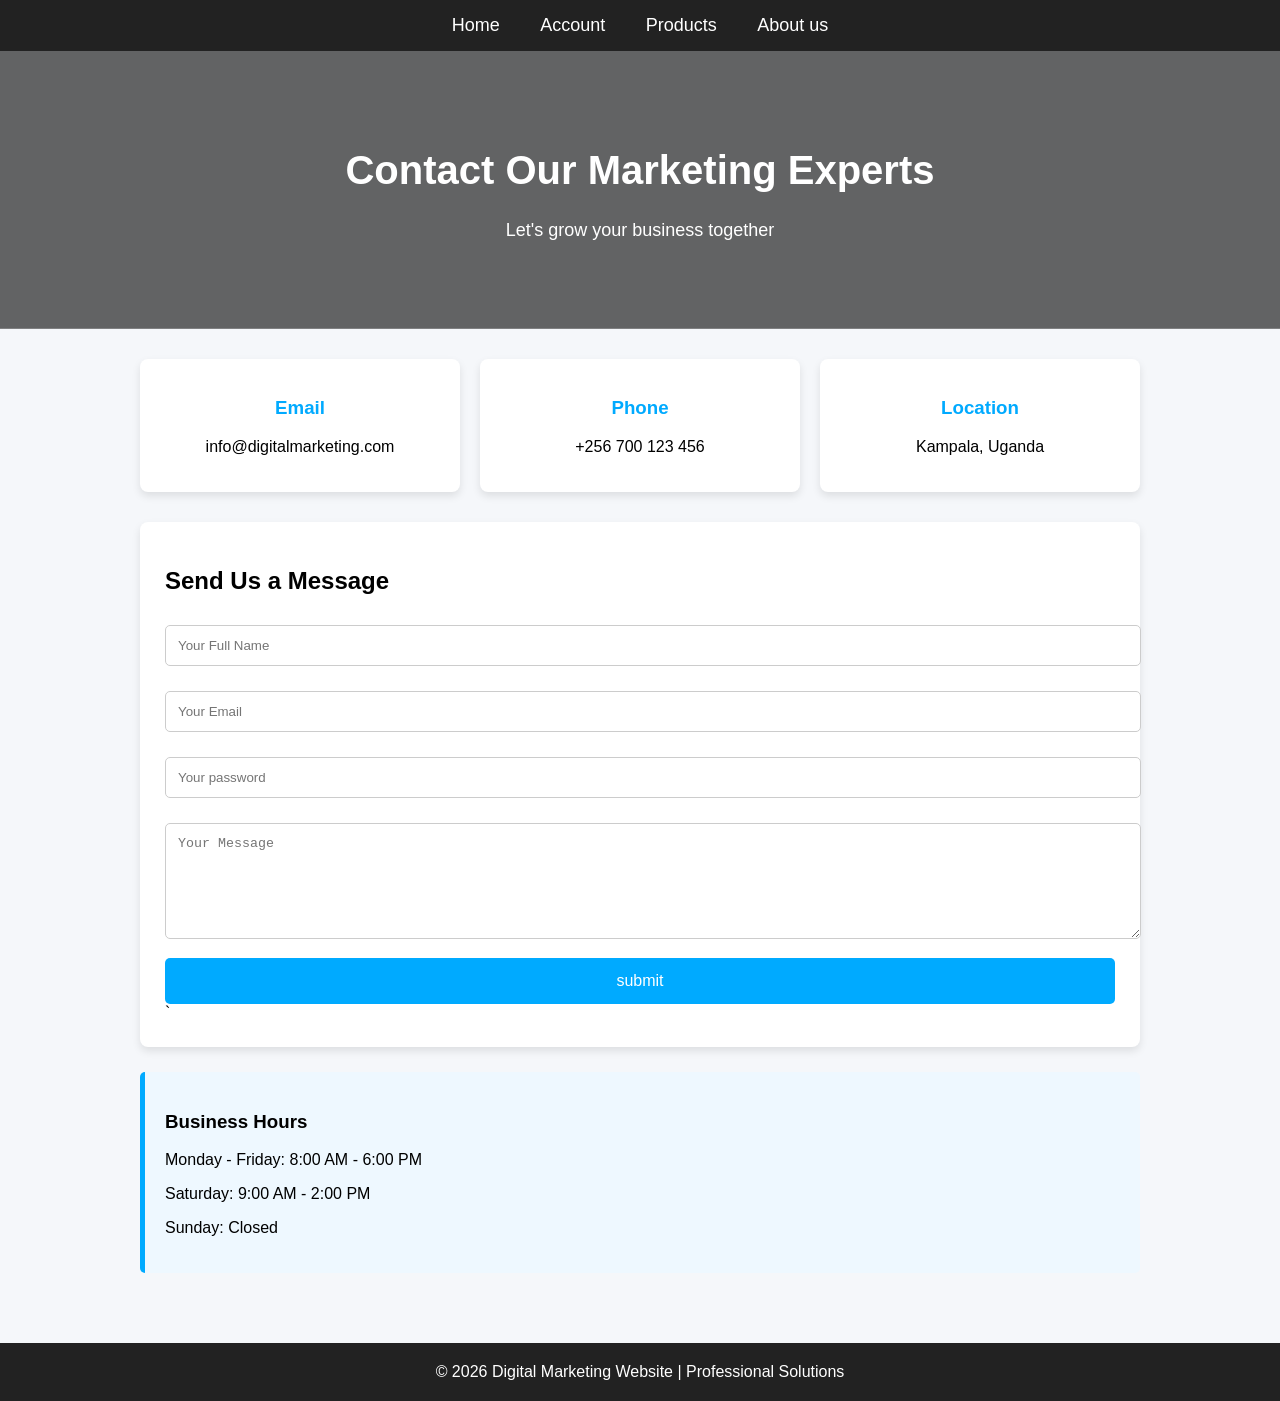
<file: About.html>
<!DOCTYPE html>
<html lang="en">
<head>
    <meta charset="UTF-8">
    <meta name="viewport" content="width=device-width, initial-scale=1.0">
    <title>About us </title>
    <style>
        body {
            font-family: Arial;
            margin: 0;
            background-color: #f5f7fa;
        }

        /* NAVBAR */
        nav {
            background-color: #222;
            padding: 15px;
            text-align: center;
        }

        nav a {
            color: white;
            text-decoration: none;
            margin: 0 18px;
            font-size: 18px;
        }

        nav a:hover {
            color: #00aaff;
        }

        /* HERO */
        .hero {
            background: linear-gradient(rgba(0,0,0,0.6), rgba(0,0,0,0.6)),
            url("https://images.unsplash.com/photo-1521791136064-7986c2920216");
            background-size: cover;
            background-position: center;
            color: white;
            text-align: center;
            padding: 70px 20px;
        }

        .hero h1 {
            font-size: 40px;
        }

        .hero p {
            font-size: 18px;
        }

        /* MAIN CONTAINER */
        .container {
            max-width: 1000px;
            margin: auto;
            padding: 30px;
        }

        /* CONTACT BOXES */
        .contact-boxes {
            display: flex;
            gap: 20px;
            margin-bottom: 30px;
        }

        .box {
            flex: 1;
            background: white;
            padding: 20px;
            text-align: center;
            border-radius: 8px;
            box-shadow: 0 4px 8px rgba(0,0,0,0.1);
        }

        .box h3 {
            color: #00aaff;
        }

        /* FORM */
        .form-container {
            background: white;
            padding: 25px;
            border-radius: 8px;
            box-shadow: 0 4px 8px rgba(0,0,0,0.1);
        }

        input, textarea {
            width: 100%;
            padding: 12px;
            margin-top: 10px;
            margin-bottom: 15px;
            border: 1px solid #ccc;
            border-radius: 5px;
        }

        button {
            width: 100%;
            padding: 14px;
            background: #00aaff;
            color: white;
            border: none;
            font-size: 16px;
            border-radius: 5px;
            cursor: pointer;
        }

        button:hover {
            background: #0088cc;
        }

        /* BUSINESS HOURS */
        .hours {
            margin-top: 25px;
            background: #eef8ff;
            padding: 20px;
            border-left: 5px solid #00aaff;
            border-radius: 5px;
        }

        /* FOOTER */
        footer {
            text-align: center;
            background: #222;
            color: white;
            padding: 20px;
            margin-top: 40px;
        }
    </style>
</head>
<body>
   <!-- NAVIGATION -->
<nav>
    <a href="index.html">Home</a>
    <a href="account.html">Account</a>
    <a href="products.html">Products</a>
    <a href="About.html">About us </a>
</nav>

<!-- HERO -->
<div class="hero">
    <h1>Contact Our Marketing Experts</h1>
    <p>Let's grow your business together</p>
</div>

<!-- CONTENT -->
<div class="container">

    <!-- CONTACT INFO -->
    <div class="contact-boxes">
        <div class="box">
            <h3>Email</h3>
            <p>info@digitalmarketing.com</p>
        </div>

        <div class="box">
            <h3>Phone</h3>
            <p>+256 700 123 456</p>
        </div>

        <div class="box">
            <h3>Location</h3>
            <p>Kampala, Uganda</p>
        </div>
    </div>

    <!-- FORM -->
    <div class="form-container">
        <h2>Send Us a Message</h2>
        <form>
            <input type="text" placeholder="Your Full Name">
            <input type="email" placeholder="Your Email">
            <input type="password" placeholder="Your password">
            <textarea rows="6" placeholder="Your Message"></textarea>

            <button type="submit">submit</button>
        </form>`
    </div>

    <!-- BUSINESS HOURS -->
    <div class="hours">
        <h3>Business Hours</h3>
        <p>Monday - Friday: 8:00 AM - 6:00 PM</p>
        <p>Saturday: 9:00 AM - 2:00 PM</p>
        <p>Sunday: Closed</p>
    </div>

</div>

<!-- FOOTER -->
<footer>
    © 2026 Digital Marketing Website | Professional Solutions
</footer>
<script src="script.js"></script>
</body>
</html>
</file>
